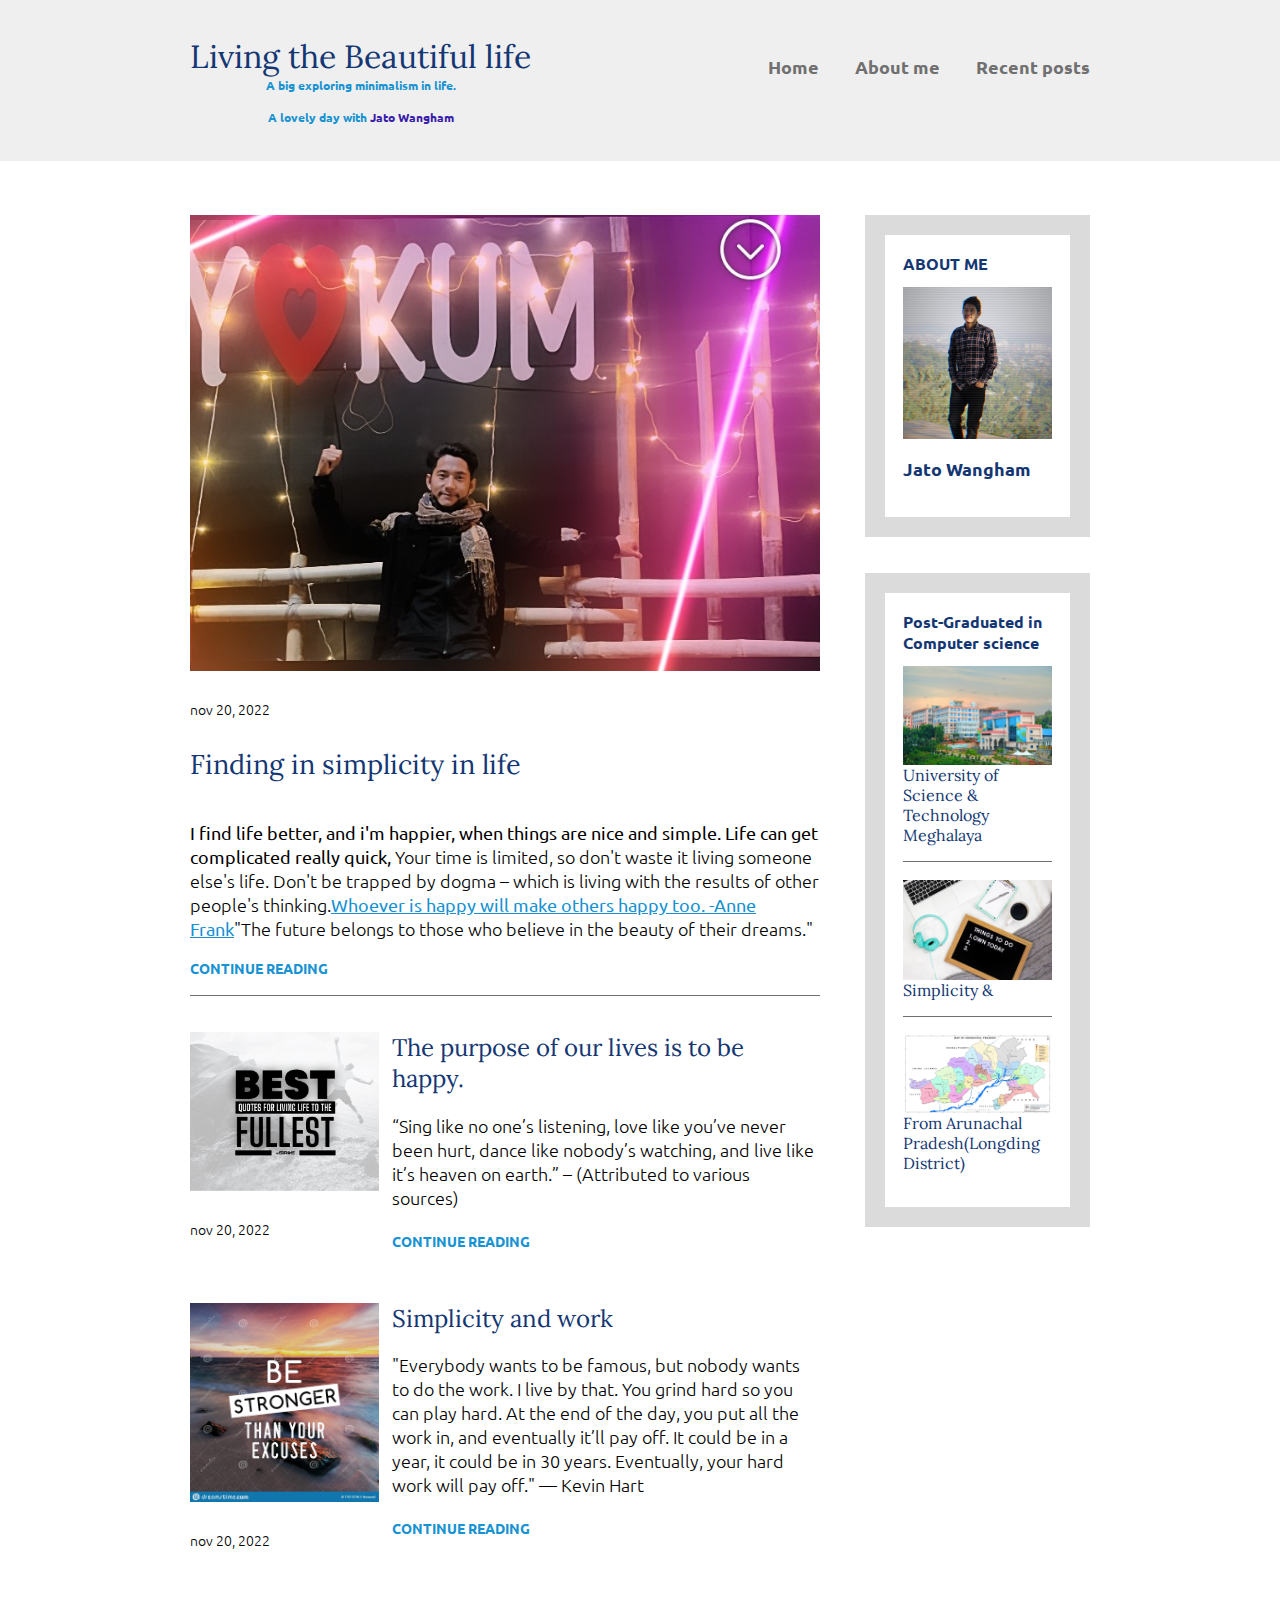
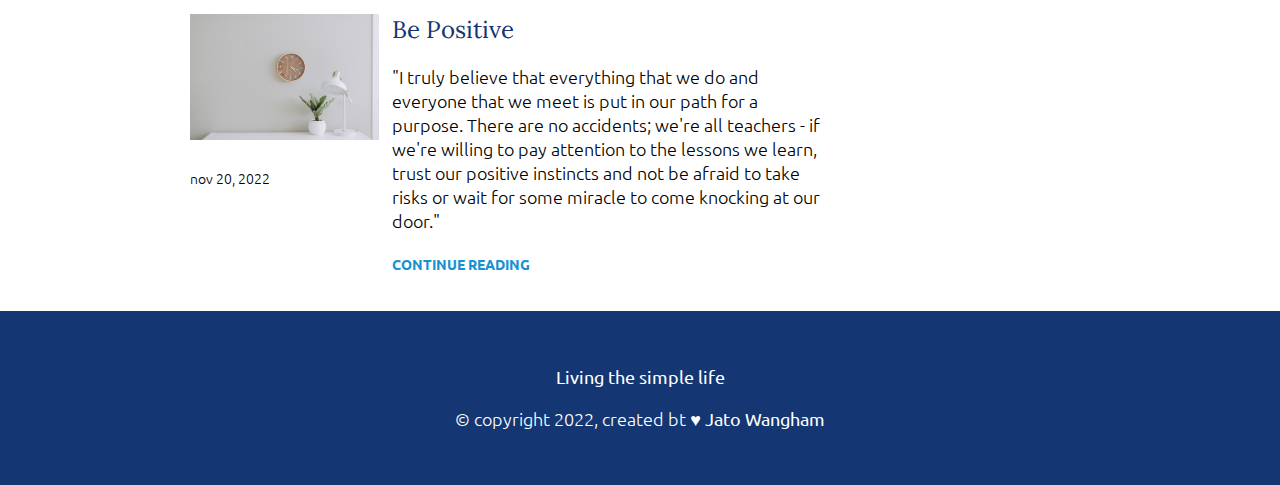
<file: index.html>
<!DOCTYPE html>
<html lang="en">

<head>
    <meta charset="UTF-8">
    <meta http-equiv="X-UA-Compatible" content="IE=edge">
    <meta name="viewport" content="width=device-width, initial-scale=1.0">
  
    <link rel="preconnect" href="https://fonts.googleapis.com">
<link rel="preconnect" href="https://fonts.gstatic.com" crossorigin>
<link href="https://fonts.googleapis.com/css2?family=Lora:wght@400;700&family=Ubuntu:wght@300&display=swap" rel="stylesheet">

<link rel="stylesheet" href="style.css">


    <title>SimpleLIFE</title>
</head>

<body>
    <header>
        <div class="container container-flex">
            <div class="site-title">
                <h1>Living the Beautiful life</h1>
                <p class="subtitle">A big exploring minimalism in life. <br><br> A lovely day with <span style="color: rgb(57, 28, 171);"><strong>Jato Wangham</strong></span></p>
            </div>
            <nav>
                <ul>
                    <li><a href="#" class="current-page">Home</a></li>
                    <li><a href="about-me.html">About me</a></li>
                    <li><a href="recent-post.html">Recent posts</a></li>
                </ul>
            </nav>
        </div>
    </header>

    <div class="container container-flex">

        <main role="main">
            <article class="article-featured">
                <h2 class="article-tile">Finding in simplicity in life</h2>
                <img src="img/Screenshot_2022-03-14-13-27-52-19_a23b203fd3aafc6dcb84e438dda678b6~3.jpg" alt="" class="article-image">
                <p class="article-info">nov 20, 2022</p>
                <p class="article-body"><b>I find life better, and i'm happier, when things are nice and simple. Life can get complicated really quick,</b> Your time is limited, so don't waste it living someone else's life. Don't be trapped by dogma – which is living with the results of other people's thinking.<a href=""><strong>Whoever is happy will make others happy too. -Anne Frank</strong></a>"The future belongs to those who believe in the beauty of their dreams." </p>
                <a href="" class="article-read-more">continue reading</a>
            </article>

            <article class="article-recent">
                <div class="article-recent-main">
                    <h2 class="article-title">The purpose of our lives is to be happy.</h2>
                    <p class="article-body">“Sing like no one’s listening, love like you’ve never been hurt, dance like nobody’s watching, and live like it’s heaven on earth.” – (Attributed to various sources)</p>
                    <a href="" class="article-read-more">continue reading</a>
                </div>
                <div class="article-recent-secondary">
                    <img src="img/Best-Live-Life-to-The-Fullest-Quotes.jpg" alt="" class="article-image">
                    <p class="article-info">nov 20, 2022</p>
                </div>
            </article>

            <article class="article-recent">
                <div class="article-recent-main">
                    <h2 class="article-title">Simplicity and work</h2>
                    <p class="article-body">"Everybody wants to be famous, but nobody wants to do the work. I live by that. You grind hard so you can play hard. At the end of the day, you put all the work in, and eventually it’ll pay off. It could be in a year, it could be in 30 years. Eventually, your hard work will pay off." — Kevin Hart</p>
                    <a href="" class="article-read-more">continue reading</a>
                </div>
                <div class="article-recent-secondary">
                    <img src="img/life-inspirational-quotes-be-stronger-than-your-excuses-blurry-background-motivational-170115740.jpg" alt="" class="article-image">
                    <p class="article-info">nov 20, 2022</p>
                </div>
            </article>

            <article class="article-recent">
                <div class="article-recent-main">
                    <h2 class="article-title">Be Positive</h2>
                    <p class="article-body">"I truly believe that everything that we do and everyone that we meet is put in our path for a purpose. There are no accidents; we're all teachers - if we're willing to pay attention to the lessons we learn, trust our positive instincts and not be afraid to take risks or wait for some miracle to come knocking at our door."</p>
                    <a href="" class="article-read-more">continue reading</a>
                </div>
                <div class="article-recent-secondary">
                    <img src="img/life.jpg" alt="" class="article-image">
                    <p class="article-info">nov 20, 2022</p>
                </div>
            </article>
        </main>

        <aside class="sidebar">

            <div class="sidebar-widget">
                <h2 class="widget-title">ABOUT ME</h2>
                <img src="img/jatoprofile.jpg" alt="" class="widget-image">
                <p class="widget-body"> <span style="color: #143774;font-weight: bold;">Jato Wangham</span></p>
            </div>

            <div class="sidebar-widget">

                <h2 class="widget-title">Post-Graduated in Computer science</h2>
                <div class="widget-recent-post">
                    <h3 class="widget-recent-post-title">University of Science & Technology Meghalaya</h3>
                    <img src="img/ustm.jpeg" alt="" class="widget-image">
                </div>

                <div class="widget-recent-post">
                    <h3 class="widget-recent-post-title">Simplicity & <Hard-Working></Hard-Working></h3>
                    <img src="img/studytool.jpg" alt="" class="widget-image">
                </div>

                <div class="widget-recent-post">
                    <h3 class="widget-recent-post-title">From Arunachal Pradesh(Longding District)</h3>
                    <img src="img/MAP-OF-AP-scaled.jpg" alt="" class="widget-image">
                </div>
                
            </div>
        </aside>
    </div>

    <footer>
        <p><strong>Living the simple life</strong></p>
        <p>&copy copyright 2022, created bt &hearts; <strong>Jato Wangham</strong></p>
    </footer>
</body>

</html>
</file>
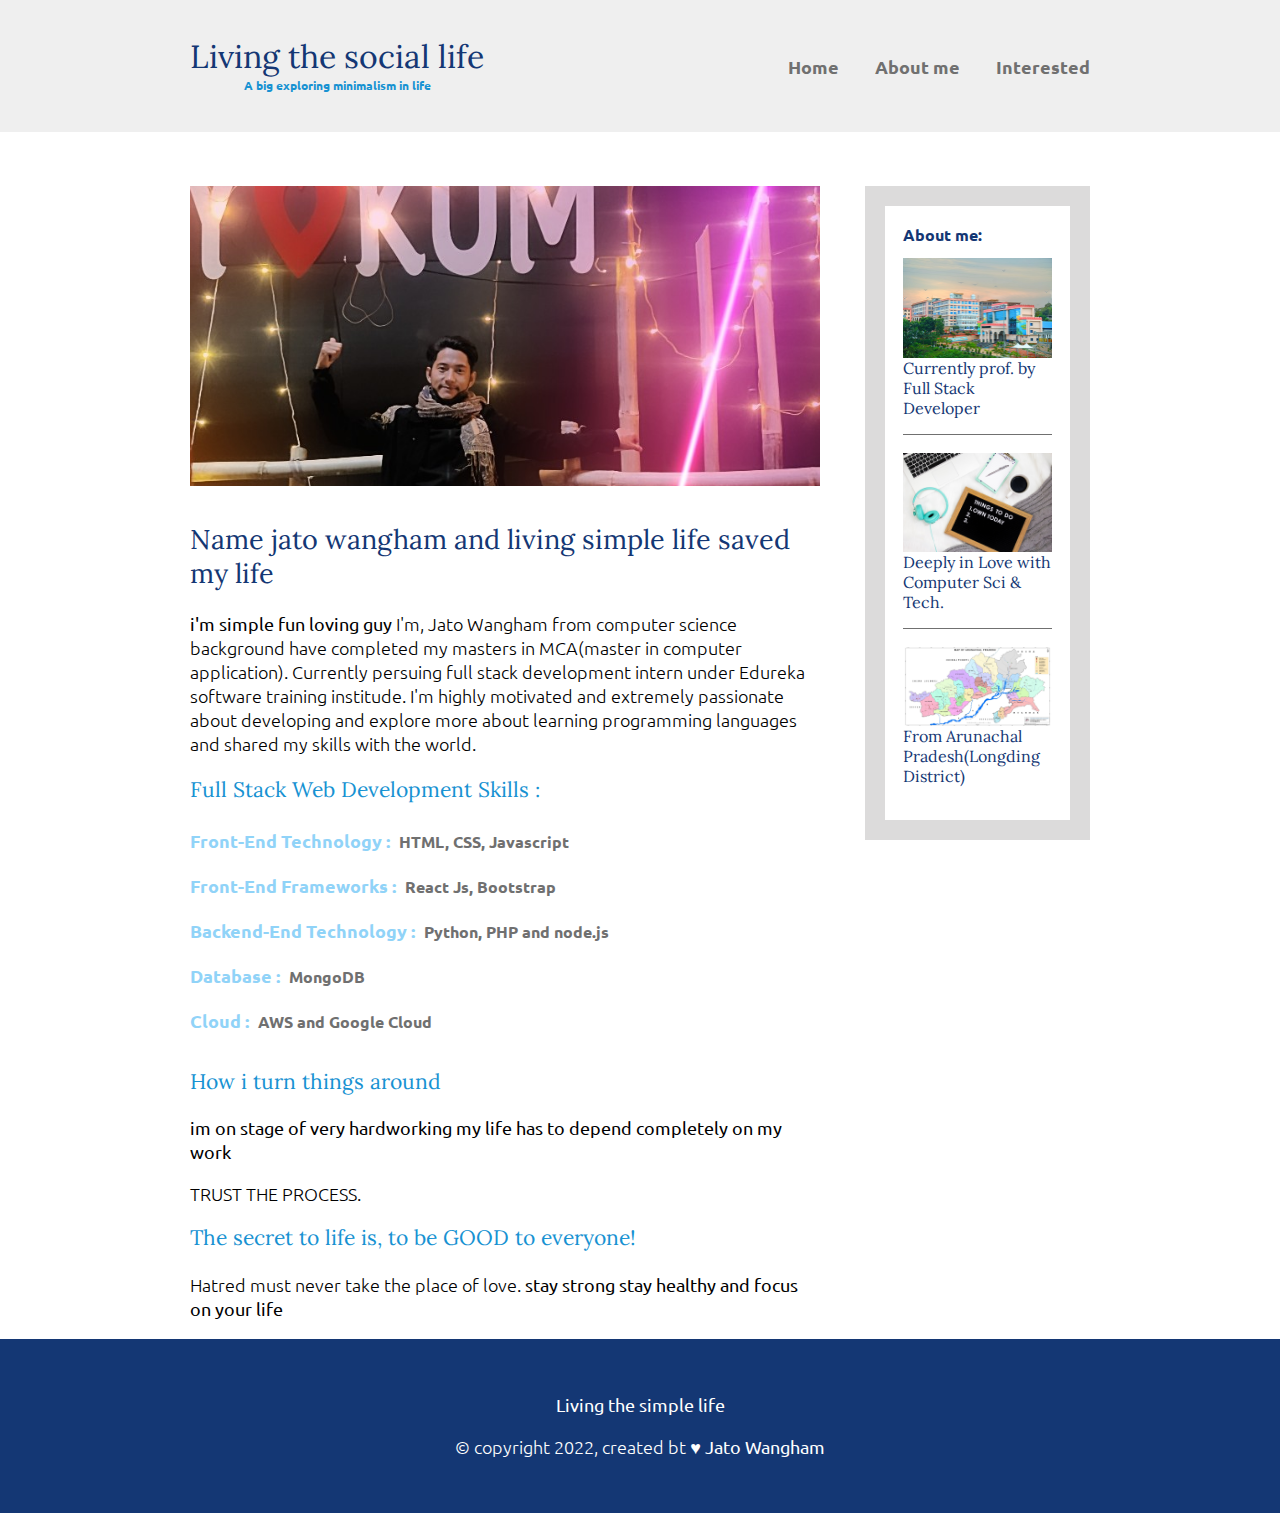
<file: about-me.html>
<!DOCTYPE html>
<html lang="en">

<head>
    <meta charset="UTF-8">
    <meta http-equiv="X-UA-Compatible" content="IE=edge">
    <meta name="viewport" content="width=device-width, initial-scale=1.0">
    <link rel="stylesheet" href="style.css">

    <link rel="preconnect" href="https://fonts.googleapis.com">
    <link rel="preconnect" href="https://fonts.gstatic.com" crossorigin>
    <link href="https://fonts.googleapis.com/css2?family=Lora:wght@400;700&family=Ubuntu:wght@300&display=swap"
        rel="stylesheet">

    <title>SimpleLIFE</title>
</head>

<body>
    
        <header>
            <div class="container container-flex">
                <div class="site-title">
                    <h1>Living the social life</h1>
                    <p class="subtitle">A big exploring minimalism in life</p>
                </div>
                <nav>
                    <ul>
                        <li><a href="index.html" class="current-page">Home</a></li>
                        <li><a href="#">About me</a></li>
                        <li><a href="recent-post.html">Interested</a></li>
                    </ul>
                </nav>
            </div>
        </header>

        <div class="container container-flex">

            <main role="main">
                <img src="img/Screenshot_2022-03-14-13-27-52-19_a23b203fd3aafc6dcb84e438dda678b6~3.jpg" alt=""
                    class="image-full">

                <h2>Name jato wangham and living simple life saved my life</h2>
                <p><strong>i'm simple fun loving guy</strong> I'm, Jato Wangham from computer science background have
                    completed my masters in MCA(master in computer application). Currently persuing full stack
                    development intern under Edureka software training institude. I'm highly motivated and extremely
                    passionate about developing and explore more about learning programming languages and shared my
                    skills with the world.</p>

                <h3 class="meH4">Full Stack Web Development Skills :</h3>
                <h4 class="meH4"><span class="tech-list">Front-End Technology :</span>
                    <p class="tools"> HTML, CSS, Javascript</p>
                </h4>
                <h4 class="meH4"> <span class="tech-list">Front-End Frameworks :</span>
                    <p class="tools"> React Js, Bootstrap</p>
                </h4>
                <h4 class="meH4"><span class="tech-list">Backend-End Technology :</span>
                    <p class="tools"> Python, PHP and node.js</p>
                </h4>
                <h4 class="meH4"><span class="tech-list">Database :</span>
                    <p class="tools"> MongoDB</p>
                </h4>
                <h4 class="meH4"><span class="tech-list">Cloud :</span>
                    <p class="tools"> AWS and Google Cloud</p>
                </h4>

                <h3>How i turn things around</h3>
                <p><strong>im on stage of very hardworking my life has to depend completely on my work</strong></p>
                <p>TRUST THE PROCESS.</p>
                <h3>The secret to life is, to be GOOD to everyone!</h3>
                <p>Hatred must never take the place of love. <strong>stay strong stay healthy and focus on your
                        life</strong></p>

            </main>

            <aside class="sidebar">

                <div class="sidebar-widget">

                    <h2 class="widget-title">About me:</h2>
                    <div class="widget-recent-post">
                        <h3 class="widget-recent-post-title">Currently prof. by Full Stack Developer</h3>
                        <img src="img/ustm.jpeg" alt="" class="widget-image">
                    </div>

                    <div class="widget-recent-post">
                        <h3 class="widget-recent-post-title">Deeply in Love with Computer Sci & Tech.</h3>
                        <img src="img/studytool.jpg" alt="" class="widget-image">
                    </div>

                    <div class="widget-recent-post">
                        <h3 class="widget-recent-post-title">From Arunachal Pradesh(Longding District)</h3>
                        <img src="img/MAP-OF-AP-scaled.jpg" alt="" class="widget-image">
                    </div>

                </div>
            </aside>
        </div>

    <footer>
        <p><strong>Living the simple life</strong></p>
        <p>&copy copyright 2022, created bt &hearts; <strong>Jato Wangham</strong></p>
    </footer>
</body>

</html>
</file>
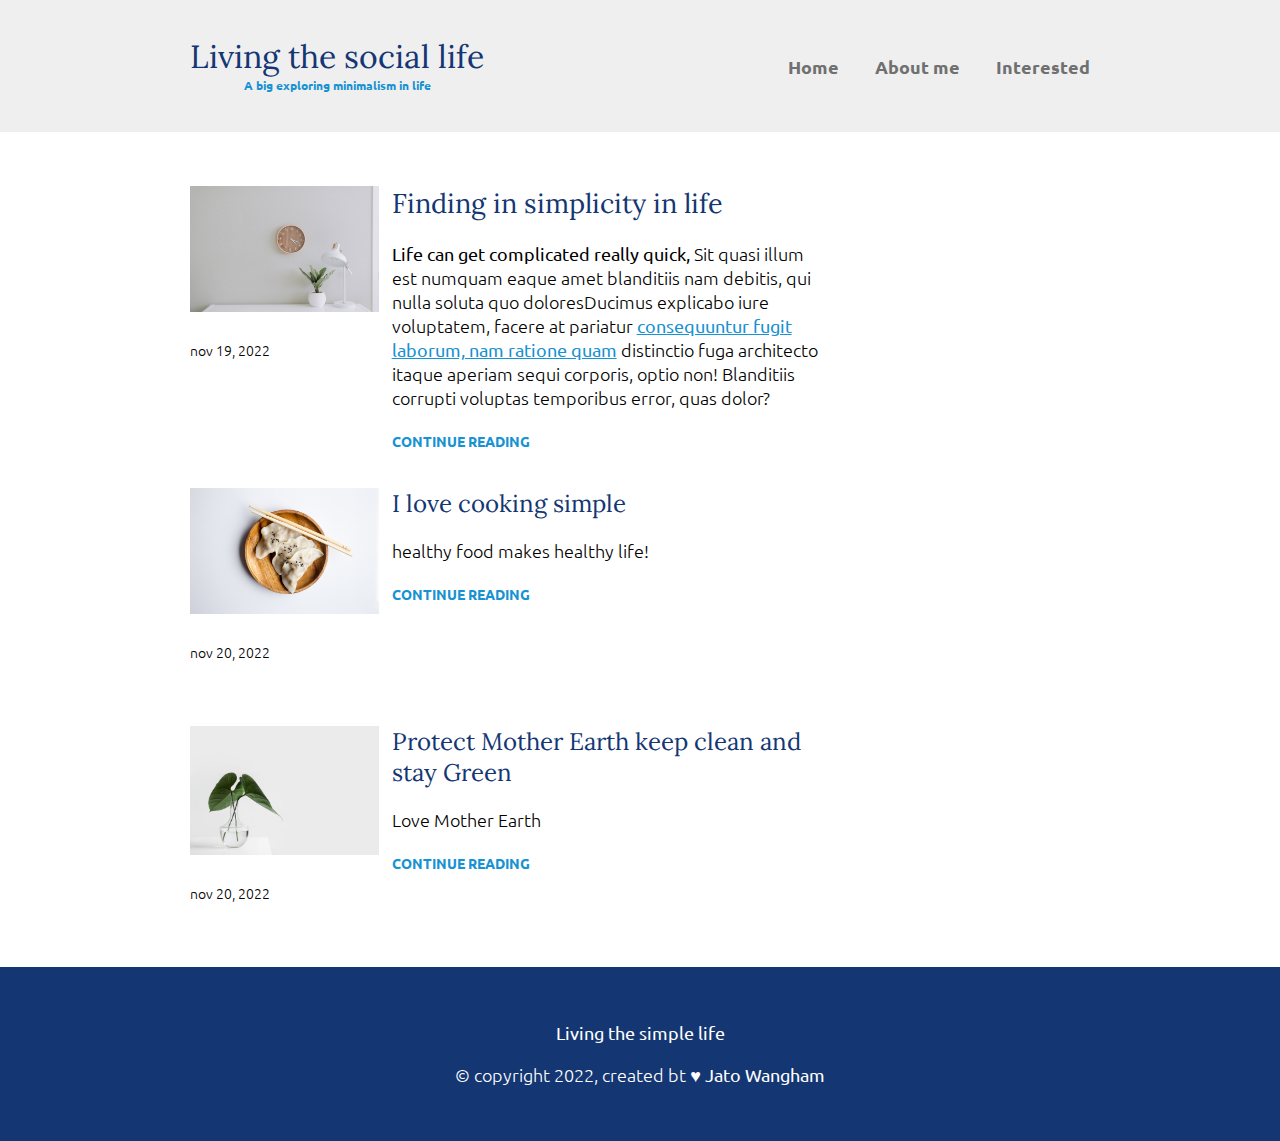
<file: recent-post.html>
<!DOCTYPE html>
<html lang="en">

<head>
    <meta charset="UTF-8">
    <meta http-equiv="X-UA-Compatible" content="IE=edge">
    <meta name="viewport" content="width=device-width, initial-scale=1.0">
    <link rel="stylesheet" href="style.css">

    <link rel="preconnect" href="https://fonts.googleapis.com">
    <link rel="preconnect" href="https://fonts.gstatic.com" crossorigin>
    <link href="https://fonts.googleapis.com/css2?family=Lora:wght@400;700&family=Ubuntu:wght@300&display=swap"
        rel="stylesheet">

    <title>SimpleLIFE</title>
</head>

<body>
        <header>
            <div class="container container-flex">
                <div class="site-title">
                    <h1>Living the social life</h1>
                    <p class="subtitle">A big exploring minimalism in life</p>
                </div>
                <nav>
                    <ul>
                        <li><a href="index.html" class="current-page">Home</a></li>
                        <li><a href="about-me.html">About me</a></li>
                        <li><a href="#">Interested</a></li>
                    </ul>
                </nav>
            </div>
        </header>

        <div class="container container-flex">

            <main role="main">

                <article class="article-recent">

                    <div class="article-recent-main">
                        <h2 class="article-tile">Finding in simplicity in life</h2>
                        <p class="article-body"><b> Life can get complicated really quick,</b> Sit quasi illum est
                            numquam eaque amet blanditiis nam debitis, qui nulla soluta quo doloresDucimus explicabo
                            iure voluptatem, facere at pariatur <a href=""><strong>consequuntur fugit laborum, nam
                                    ratione quam</strong></a> distinctio fuga architecto itaque aperiam sequi corporis,
                            optio non! Blanditiis corrupti voluptas temporibus error, quas dolor?</p>
                        <a href="" class="article-read-more">continue reading</a>
                    </div>

                    <div class="article-recent-secondary">
                        <img src="img/life.jpg" alt="" class="article-image">
                        <p class="article-info">nov 19, 2022</p>
                    </div>
                </article>

                <article class="article-recent">
                    <div class="article-recent-main">
                        <h2 class="article-title">I love cooking simple</h2>
                        <p class="article-body">healthy food makes healthy life!</p>
                        <a href="" class="article-read-more">continue reading</a>
                    </div>
                    <div class="article-recent-secondary">
                        <img src="img/momo.jpg" alt="" class="article-image">
                        <p class="article-info">nov 20, 2022</p>
                    </div>
                </article>

                <!-- <article class="article-recent">
                <div class="article-recent-main">
                    <h2 class="article-title">Simplicity and work</h2>
                    <p class="article-body">Lorem ipsum, dolor sit amet consectetur adipisicing elit. Dolores nisi voluptas maiores ea, nemo temporibus aliquam reprehenderit necessitatibus provident. Consectetur?</p>
                    <a href="" class="article-read-more">continue reading</a>
                </div>
                <div class="article-recent-secondary">
                    <img src="img/life.jpg" alt="" class="article-image">
                    <p class="article-info">nov 20, 2022</p>
                </div>
            </article> -->

                <article class="article-recent">
                    <div class="article-recent-main">
                        <h2 class="article-title">Protect Mother Earth keep clean and stay Green</h2>
                        <p class="article-body">Love Mother Earth</p>
                        <a href="" class="article-read-more">continue reading</a>
                    </div>
                    <div class="article-recent-secondary">
                        <img src="img/plant.jpg" alt="" class="article-image">
                        <p class="article-info">nov 20, 2022</p>
                    </div>
                </article>
                <!-- </main>

        <aside class="sidebar">

            <div class="sidebar-widget">
                <h2 class="widget-title">ABOUT ME</h2>
                <img src="img/Screenshot_2022-03-14-13-27-52-19_a23b203fd3aafc6dcb84e438dda678b6~3.jpg" alt="" class="widget-image">
                <p class="widget-body"> I find life better, and i'm happier, when things are nice and simple.</p>
            </div>

            <div class="sidebar-widget">

                <h2 class="widget-title">Recent post</h2>
                <div class="widget-recent-post">
                    <h3 class="widget-recent-post-title">Keeping cooking simple</h3>
                    <img src="img/momo.jpg" alt="" class="widget-image">
                </div>

                <div class="widget-recent-post">
                    <h3 class="widget-recent-post-title">Simplicity and work</h3>
                    <img src="img/studytool.jpg" alt="" class="widget-image">
                </div>

                <div class="widget-recent-post">
                    <h3 class="widget-recent-post-title">Simple decoration</h3>
                    <img src="img/plant.jpg" alt="" class="widget-image">
                </div>
                
            </div>
        </aside> -->
        </div>
  

    <footer>
        <p><strong>Living the simple life</strong></p>
        <p>&copy copyright 2022, created bt &hearts; <strong>Jato Wangham</strong></p>
    </footer>
</body>

</html>
</file>
<file: style.css>
/* Fonts

gray- color: #707070;
blue- color: #1792D2;
navy- color: #143774;

font-family: 'Lora', serif;
font-family: 'Ubuntu', sans-serif
 */

 html{
  scroll-behavior: smooth;
 }

body {
  margin: 0;
  font-family: "Ubuntu", sans-serif;
  font-size: 1.125rem;
  font-weight: 300;
  height: 100vh;
}

img {
  max-width: 100%;
  display: block;
}

.image-full {
  max-height: 300px;
  width: 100%;
  object-fit: cover;
  margin-bottom: 2em;
}

/* typography
  */

h1,
h2,
h3 {
  font-family: "Lora", serif;
  font-weight: 400;
  color: #143774;
  margin-top: 0;
}

h1 {
  font-size: 2rem;
  margin: 0;
}

h3 {
  color: #1792d2;
}

a {
  color: #1792d2;
}

a:hover,
a:focus {
  color: #143774;
}

strong {
  font-size: bolder;
}

/* h1 subtitle */

.subtitle {
  font-weight: 700;
  color: #1792d2;
  font-size: 0.75rem;
  margin: 0;
}

.article-title {
  font-size: 1.5rem;
}

.article-read-more,
.article-info {
  font-size: 0.875rem;
}

.article-read-more {
  color: #1792d2;
  text-decoration: none;
  font-weight: 700;
  text-transform: uppercase;
}

.article-read-more:hover,
.article-read-more:focus {
  color: #143774;
  text-decoration: underline;
}

.article-info {
  margin: 2em 0;
}

.widget-title,
.widget-recent-post-title {
  font-size: 1rem;
}

.widget-title {
  font-family: 'Ubuntu', sans-serif;
  font-weight: 700;
}

.widget-recent-post-title {
  color: #143774;
}

/* Layout */

.container {
  width: 90%;
  max-width: 900px;
  margin: 0 auto;
}

.container-flex {
  display: flex;
  flex-direction: column;
  justify-content: space-between;
}

header {
  background: #efefef;
  padding: 2em 0;
  text-align: center;
  margin-bottom: 3em;
}


.tech-list{
  color: #90d3f8;
}
.tools{
  display: inline-block;
  margin-left: 5px;
  color: #707070;
  font-size: 16px;
}
.meH4{
  margin: -8px 0px;
}
.meH4:first-of-type{
  margin-top: 20px;
}

.meH4:last-of-type{
  margin-bottom: 20px;
}

@media (min-width: 675px) {
  .container-flex {
    flex-direction: row;
  }

  main {
    width: 70%;
  }

  aside {
    width: 25%;
    min-width: 200px;
    margin-left: 1em;
  }
}

/* navigation */

nav ul {
  list-style: none;
  padding: 0;
  display: flex;
  justify-content: center;
}

nav li {
  margin-left: 2em;
}

nav a {
  text-decoration: none;
  color: #707070;
  font-weight: 700;
  padding: 0.25em 0;
}

nav a:hover,
nav a:focus {
  color: #1792d2;
  border-bottom: 1px solid #707070;
}

/* .current-page {
  border-bottom: 1px solid #707070;
} */

@media (max-width: 675px) {
  nav ul {
    flex-direction: column;
  }

  nav li {
    margin: 0.5em 0;
  }
  header {
    text-align: center;
    background: rgb(245, 219, 247);
  }
}

/* articles */

.article-featured {
  border-bottom: #707070 1px solid;
  padding-bottom: 1em;
  margin-bottom: 2em;
}

.article-recent {
  display: flex;
  flex-direction: column;
  margin-bottom: 2em;
}

.article-recent-main {
  order: 2;
}

.article-recent-secondary {
  order: 1;
}

@media (min-width: 675px) {
  .article-recent {
    flex-direction: row;
    justify-content: space-between;
  }

  .article-recent-main {
    width: 68%;
  }

  .article-recent-secondary {
    width: 30%;
  }

  .article-featured {
    display: flex;
    flex-direction: column;
  }

  .article-image {
    order: -2;
  }

  .article-info {
    order: -1;
  }
}

/* widget */

.sidebar-widget {
  border: 20px solid #dcdbdb;
  margin-bottom: 2em;
  padding: 1em;
}

.widget-recent-post {
  display: flex;
  flex-direction: column;
  border-bottom: 1px solid #707070;
  margin-bottom: 1em;
}

.widget-recent-post:last-child {
  border: 0;
  margin: 0;
}

.widget-image {
  order: -1;
}

footer {
  background: #143774;
  color: white;
  text-align: center;
  padding: 2em 0;
  margin-bottom: 0px;
}
</file>
